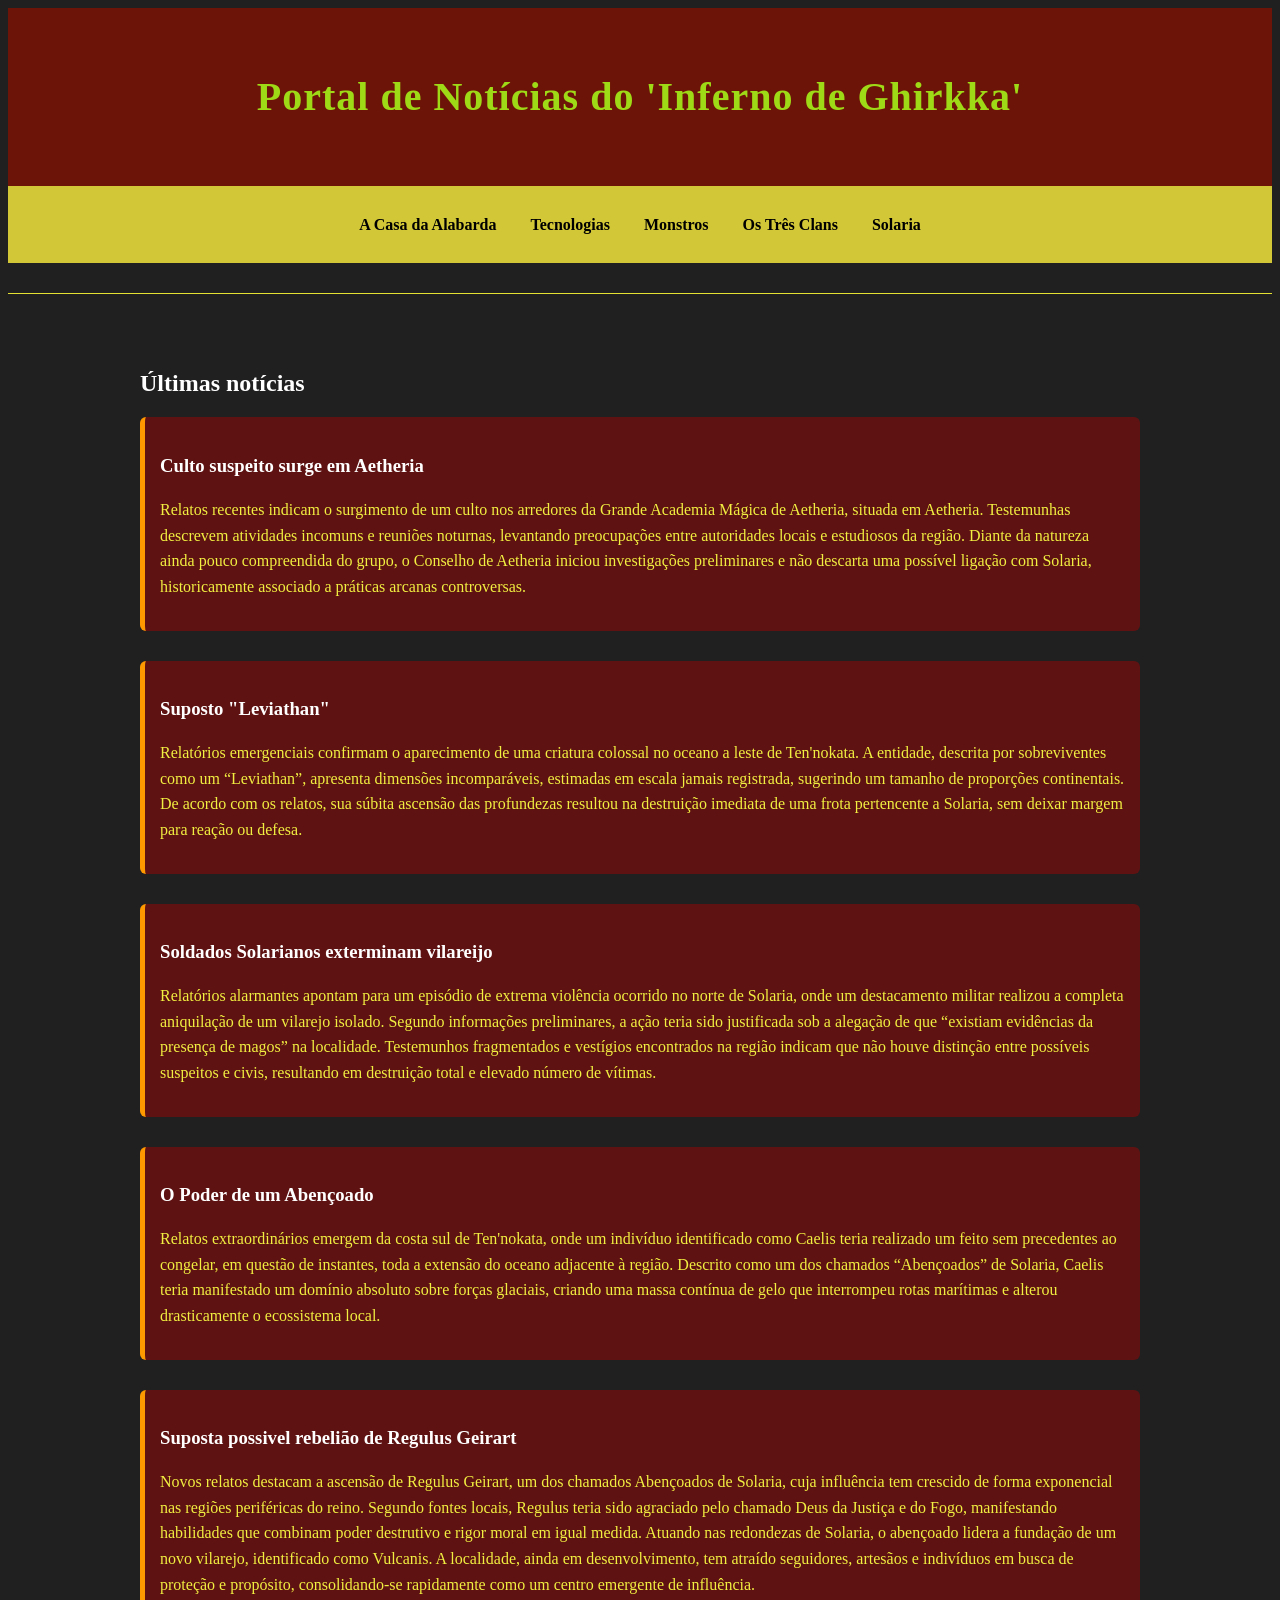
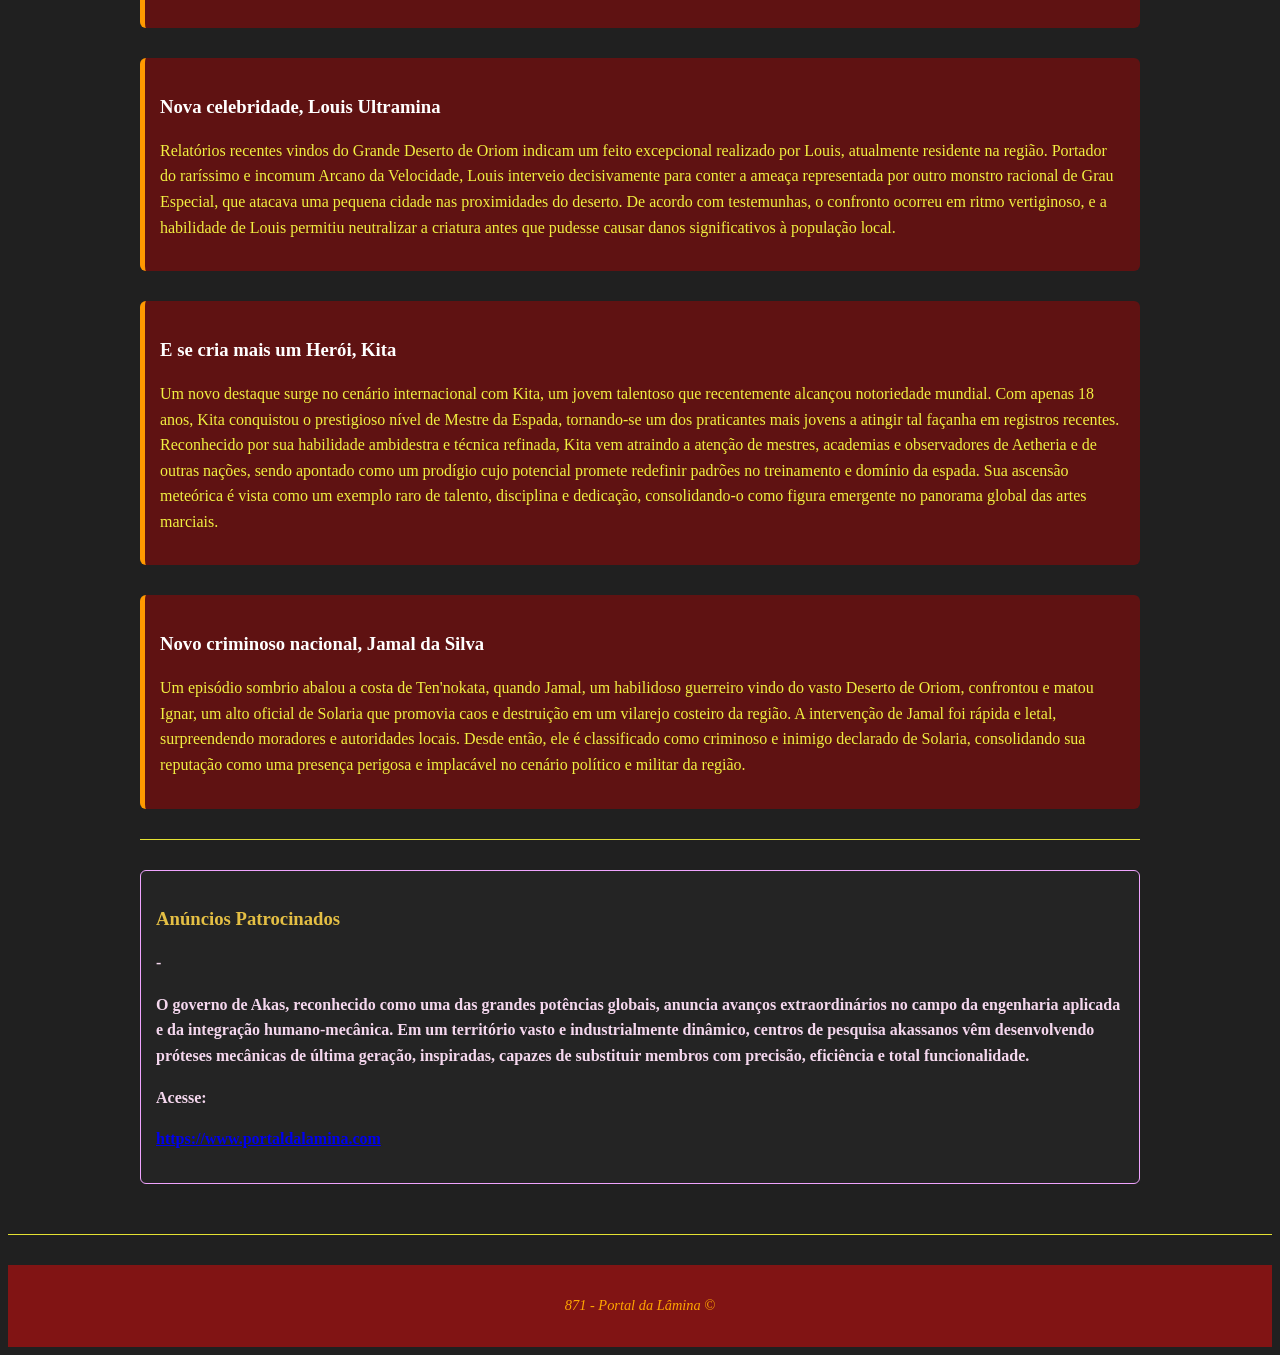
<file: index.html>
<!DOCTYPE html>
<html lang="pt-br">
<head>
    <meta charset="UTF-8">
    <meta name="viewport" content="width=device-width, initial-scale=1.0">
    <title>Exemplo de site com tags semântica</title>
    <link rel="stylesheet" href="style.css">
</head>
<body>

    <!-- <div id="cabecalho" class="cabecalho">
       <h1>Portal de Notícias</h1>
    </div>
    A tag div (division) cria uma divisão no site, porém não é 
    semântic, ou seja, não dá significado para aquele elemento. -->

    <!-- CABEÇALHO -->
    <header>
        <h1>Portal de Notícias do 'Inferno de Ghirkka'</h1>
    </header>

    <!-- MENU DE NAVEGAÇÃO -->
     <nav>
        <ul>
            <li><a href="#">A Casa da Alabarda</a></li>
            <li><a href="#">Tecnologias</a></li>
            <li><a href="#">Monstros</a></li>
            <li><a href="#">Os Três Clans</a></li>
            <li><a href="#">Solaria</a></li>
        </ul>
     </nav>

     <!-- LINHA DIVISÓRIA -->
      <hr>

      <!-- CONTEÚDO PRINCIPAL -->
       <main>
        <section>
            <h2>Últimas notícias</h2>
            <article>
                <h3>Culto suspeito surge em Aetheria</h3>
                <p>
Relatos recentes indicam o surgimento de um culto nos arredores da Grande Academia Mágica de Aetheria, situada em Aetheria.
 Testemunhas descrevem atividades incomuns e reuniões noturnas, levantando preocupações entre autoridades locais e estudiosos da região.
Diante da natureza ainda pouco compreendida do grupo, o Conselho de Aetheria iniciou investigações preliminares
 e não descarta uma possível ligação com Solaria,
 historicamente associado a práticas arcanas controversas.</p>
            </article>
            <article>
                <h3>Suposto "Leviathan"</h3>
                <p>
                    Relatórios emergenciais confirmam o aparecimento de uma criatura colossal no oceano a leste de Ten'nokata.
                     A entidade, descrita por sobreviventes como um “Leviathan”,
                     apresenta dimensões incomparáveis, estimadas em escala jamais registrada, sugerindo um tamanho de proporções continentais.
                     De acordo com os relatos, sua súbita ascensão das profundezas resultou na destruição imediata de uma frota pertencente a Solaria,
                     sem deixar margem para reação ou defesa.</p>
            </article>
            <article>
                <h3>Soldados Solarianos exterminam vilareijo</h3>
                <p>
                    Relatórios alarmantes apontam para um episódio de extrema violência ocorrido no norte de Solaria, onde um destacamento militar realizou a completa aniquilação de um vilarejo isolado. Segundo informações preliminares, a ação teria sido justificada sob a alegação de que “existiam evidências da presença de magos” na localidade.
                    Testemunhos fragmentados e vestígios encontrados na região indicam que não houve distinção entre possíveis suspeitos e civis, resultando em destruição total e elevado número de vítimas.</p>
            </article>
            <article>
                <h3>O Poder de um Abençoado</h3>
                <p>
                    Relatos extraordinários emergem da costa sul de Ten'nokata, onde um indivíduo identificado como Caelis teria realizado um feito sem precedentes ao congelar, em questão de instantes, toda a extensão do oceano adjacente à região.

Descrito como um dos chamados “Abençoados” de Solaria, Caelis teria manifestado um domínio absoluto sobre forças glaciais, criando uma massa contínua de gelo que interrompeu rotas marítimas e alterou drasticamente o ecossistema local.</p>
            </article>
            <article>
                <h3>Suposta possivel rebelião de Regulus Geirart</h3>
                <p>
                    Novos relatos destacam a ascensão de Regulus Geirart, um dos chamados Abençoados de Solaria, cuja influência tem crescido de forma exponencial nas regiões periféricas do reino. Segundo fontes locais, Regulus teria sido agraciado pelo chamado Deus da Justiça e do Fogo, manifestando habilidades que combinam poder destrutivo e rigor moral em igual medida.

Atuando nas redondezas de Solaria, o abençoado lidera a fundação de um novo vilarejo, identificado como Vulcanis. A localidade, ainda em desenvolvimento, tem atraído seguidores, artesãos e indivíduos em busca de proteção e propósito, consolidando-se rapidamente como um centro emergente de influência.</p>
            </article>
            <article>
                <h3>Nova celebridade, Louis Ultramina</h3>
                <p>
Relatórios recentes vindos do Grande Deserto de Oriom indicam um feito excepcional realizado por Louis, atualmente residente na região. Portador do raríssimo e incomum Arcano da Velocidade, Louis interveio decisivamente para conter a ameaça representada por outro monstro racional de Grau Especial, que atacava uma pequena cidade nas proximidades do deserto.

De acordo com testemunhas, o confronto ocorreu em ritmo vertiginoso, e a habilidade de Louis permitiu neutralizar a criatura antes que pudesse causar danos significativos à população local.</p>
            </article>
            <article>
                <h3>E se cria mais um Herói, Kita</h3>
                <p>
Um novo destaque surge no cenário internacional com Kita, um jovem talentoso que recentemente alcançou notoriedade mundial. Com apenas 18 anos, Kita conquistou o prestigioso nível de Mestre da Espada, tornando-se um dos praticantes mais jovens a atingir tal façanha em registros recentes.

Reconhecido por sua habilidade ambidestra e técnica refinada, Kita vem atraindo a atenção de mestres, academias e observadores de Aetheria e de outras nações, sendo apontado como um prodígio cujo potencial promete redefinir padrões no treinamento e domínio da espada. Sua ascensão meteórica é vista como um exemplo raro de talento, disciplina e dedicação, consolidando-o como figura emergente no panorama global das artes marciais.</p>
            </article>
            <article>
                <h3>Novo criminoso nacional, Jamal da Silva </h3>
                <p>
 Um episódio sombrio abalou a costa de Ten'nokata, quando Jamal, um habilidoso guerreiro vindo do vasto Deserto de Oriom, confrontou e matou Ignar, um alto oficial de Solaria que promovia caos e destruição em um vilarejo costeiro da região.

A intervenção de Jamal foi rápida e letal, surpreendendo moradores e autoridades locais. Desde então, ele é classificado como criminoso e inimigo declarado de Solaria, consolidando sua reputação como uma presença perigosa e implacável no cenário político e militar da região.</p>
            </article>
        </section>
        <hr>
         <!-- Conteúdo secundário (Anúncios, assuntos relacionados...) -->
        <aside>
            <h3>Anúncios Patrocinados</h3>
            <p><strong>  - 
            <p>O governo de Akas, reconhecido como uma das grandes potências globais,
                anuncia avanços extraordinários no campo da engenharia aplicada e da integração
                humano-mecânica. Em um território vasto e industrialmente dinâmico, centros de pesquisa
                akassanos vêm desenvolvendo próteses mecânicas de última geração,
                inspiradas, capazes de substituir membros com precisão,
                eficiência e total funcionalidade.</p>
            <p>Acesse:</p>
            <p><a href="https://www.minecraft.net/en-us/store/minecraft-deluxe-collection-pc?OCID=cmmx0j7bkem_SEM_MinecraftAcquisitionBR_GA_Branded_Minecraft-Creative3-GBL&gad_source=1&gad_campaignid=23412967382&gbraid=0AAAAAC-2-qB_b7cat-WWUHyFG_1caP8Cj&gclid=Cj0KCQjwve7NBhC-ARIsALZy9HVAuuzMXBMMWcoiSuXkVeNwb20NVq1zxInljcHwdLKSWUB6uKnZq4caAsr3EALw_wcB&tabs=%7B%22details%22%3A0%7D">https://www.portaldalamina.com</a></p>
            </strong></p>
        </aside>
       </main>
       <hr>
       <!-- RODAPÉ -->
        <footer>
            <p><em>871 - Portal da Lâmina &copy;</em></p>
        </footer>

</body>
</html>
</file>
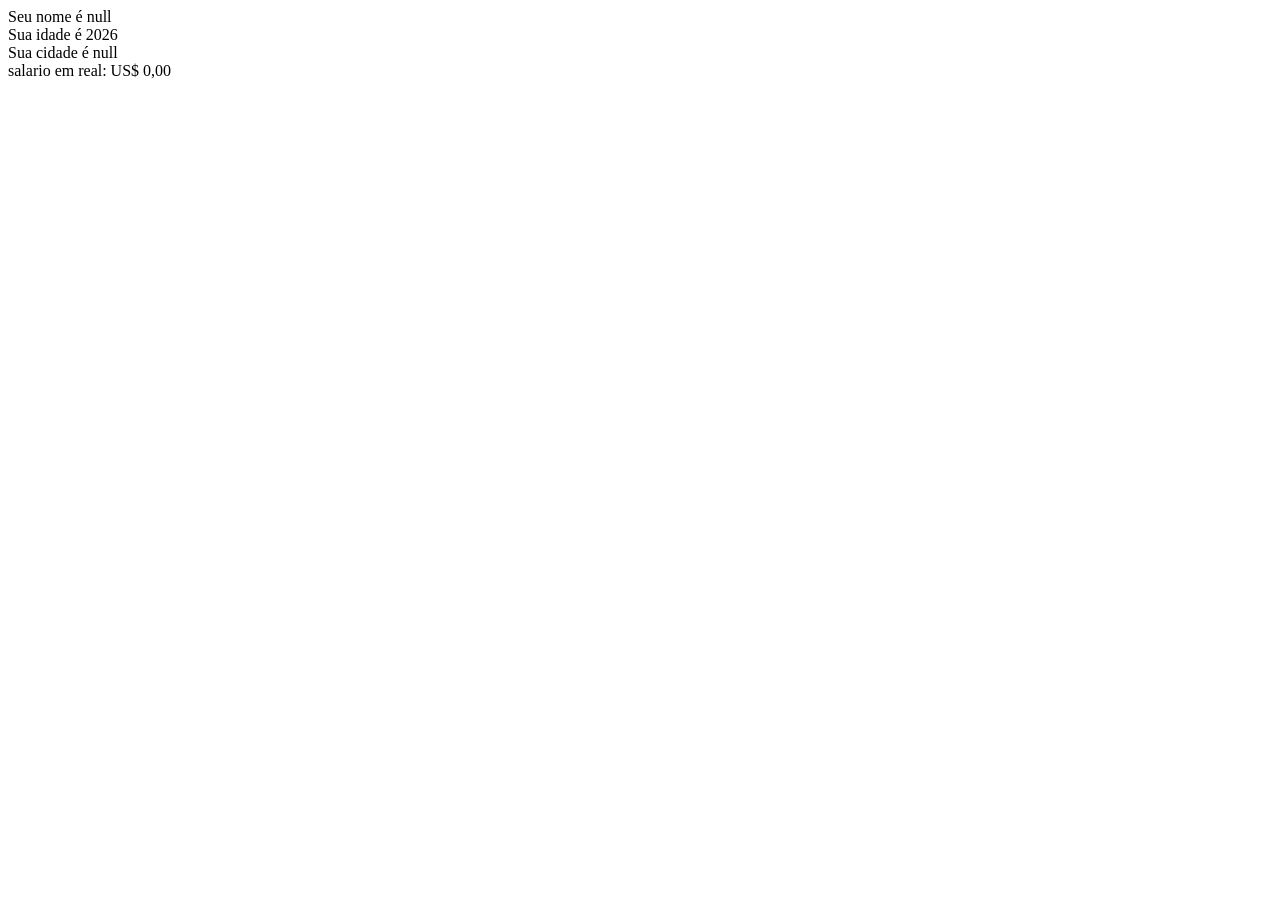
<file: Atividade1-3Bimestre/index.html>
<!DOCTYPE html>
<html lang="en">
<head>
    <meta charset="UTF-8">
    <meta name="viewport" content="width=device-width, initial-scale=1.0">
    <title>Document</title>
</head>
<body>
    
</body>
<script>
 var nome = window.prompt("Digite seu nome: ");
 document.write(`Seu nome é ${nome}`);
 var datanasci = window.prompt("Digite seu ano de nascimento ");
 document.write(`<br>Sua idade é ${2026 - datanasci}`);
 var cidade = window.prompt("Digite sua cidade: ");
 document.write(`<br>Sua cidade é ${cidade}`);
 var salarioReal = window.prompt("Digite seu salário: ");
var salarioDolar = salarioReal * 0.19;
document.write(`<br> salario em real: ${salarioDolar.toLocaleString("pt-BR", { style: "currency", currency: "USD" })}`)
</script>
</html>
</file>
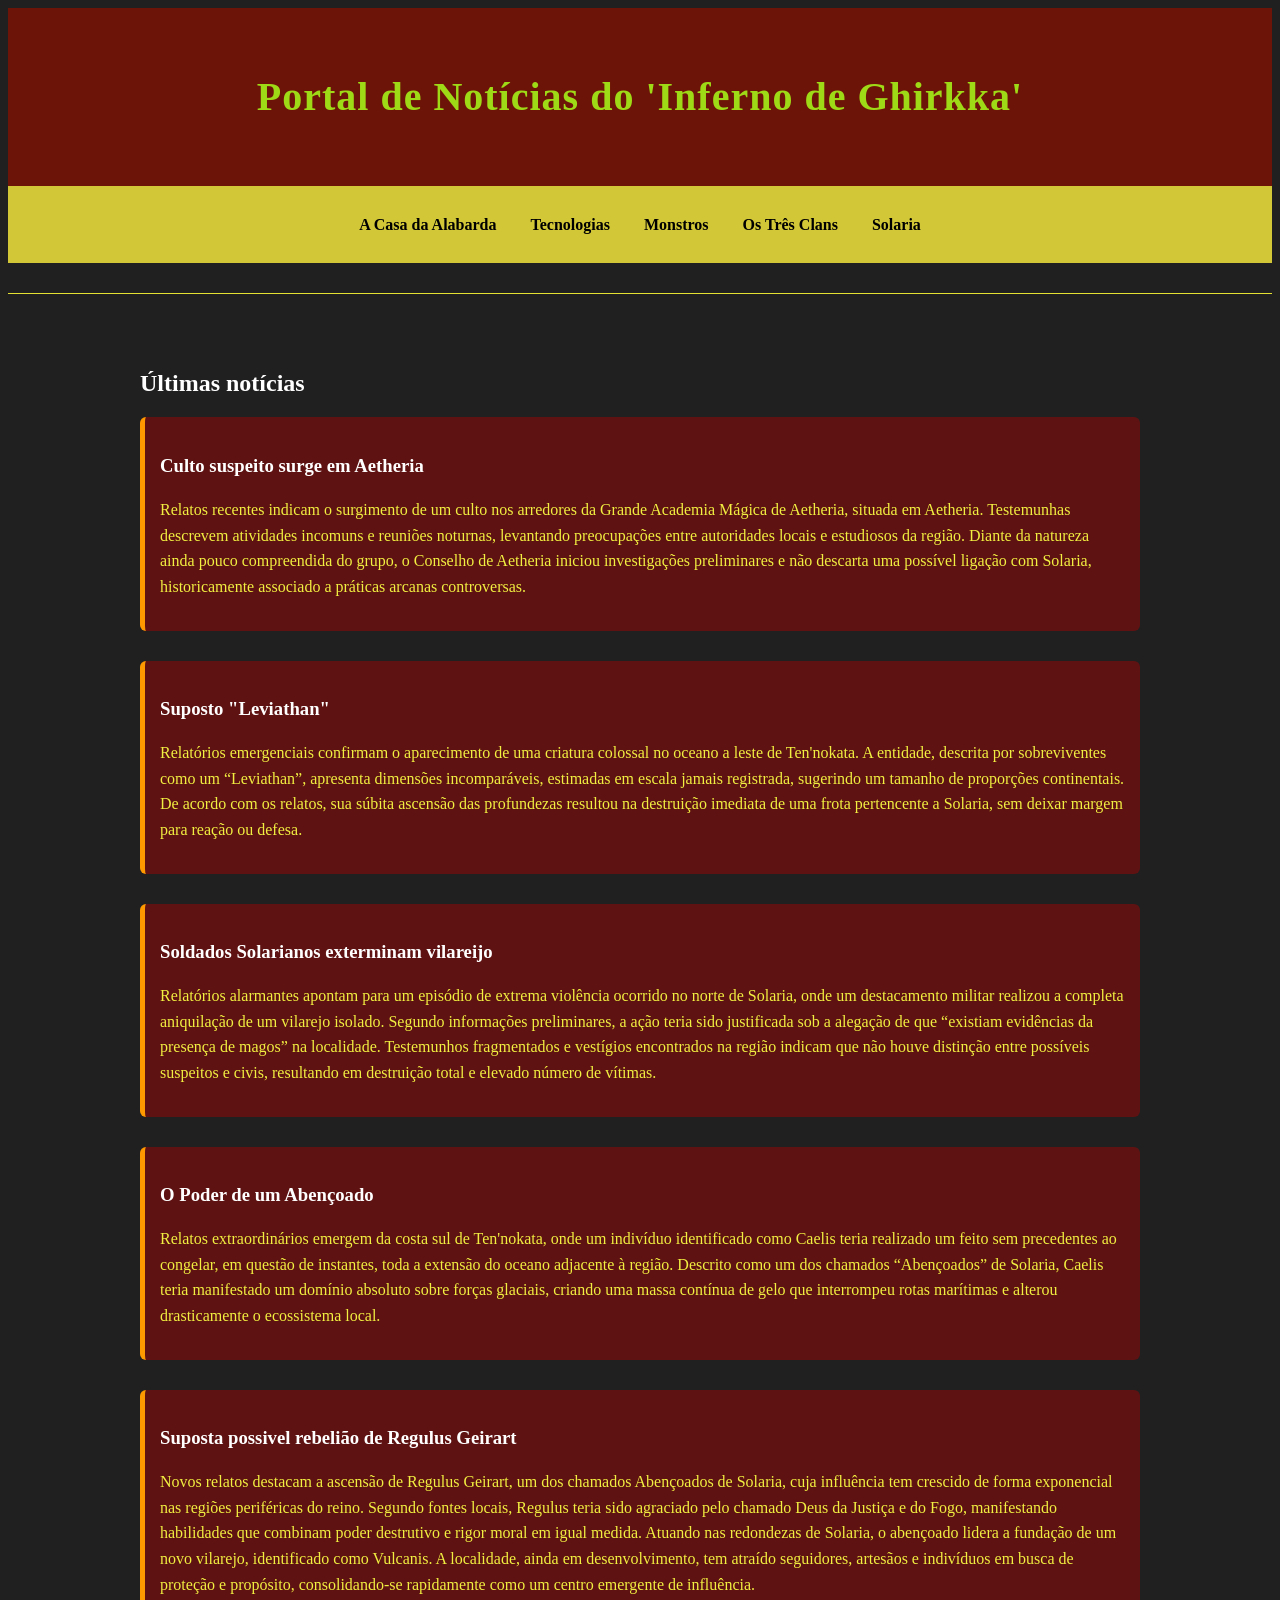
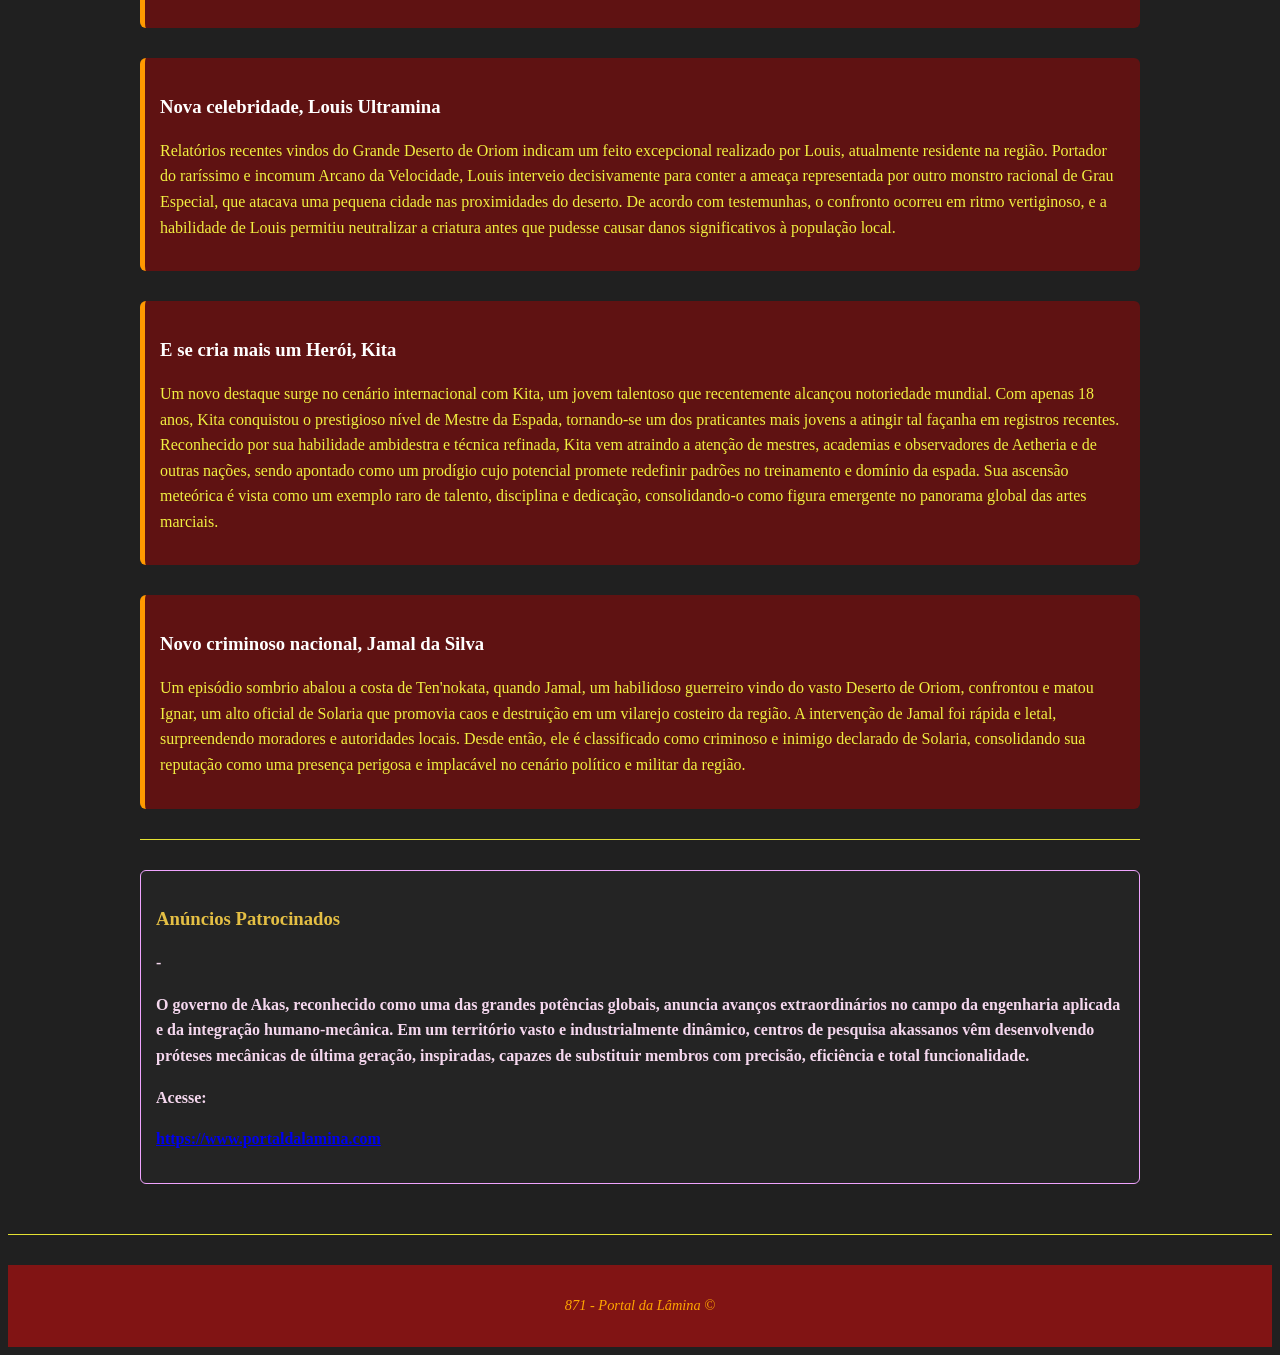
<file: atividadedecasa_aula02_semanti/index.html>
<!DOCTYPE html>
<html lang="pt-br">
<head>
    <meta charset="UTF-8">
    <meta name="viewport" content="width=device-width, initial-scale=1.0">
    <title>Exemplo de site com tags semântica</title>
    <link rel="stylesheet" href="style.css">
</head>
<body>

    <!-- <div id="cabecalho" class="cabecalho">
       <h1>Portal de Notícias</h1>
    </div>
    A tag div (division) cria uma divisão no site, porém não é 
    semântic, ou seja, não dá significado para aquele elemento. -->

    <!-- CABEÇALHO -->
    <header>
        <h1>Portal de Notícias do 'Inferno de Ghirkka'</h1>
    </header>

    <!-- MENU DE NAVEGAÇÃO -->
     <nav>
        <ul>
            <li><a href="#">A Casa da Alabarda</a></li>
            <li><a href="#">Tecnologias</a></li>
            <li><a href="#">Monstros</a></li>
            <li><a href="#">Os Três Clans</a></li>
            <li><a href="#">Solaria</a></li>
        </ul>
     </nav>

     <!-- LINHA DIVISÓRIA -->
      <hr>

      <!-- CONTEÚDO PRINCIPAL -->
       <main>
        <section>
            <h2>Últimas notícias</h2>
            <article>
                <h3>Culto suspeito surge em Aetheria</h3>
                <p>
Relatos recentes indicam o surgimento de um culto nos arredores da Grande Academia Mágica de Aetheria, situada em Aetheria.
 Testemunhas descrevem atividades incomuns e reuniões noturnas, levantando preocupações entre autoridades locais e estudiosos da região.
Diante da natureza ainda pouco compreendida do grupo, o Conselho de Aetheria iniciou investigações preliminares
 e não descarta uma possível ligação com Solaria,
 historicamente associado a práticas arcanas controversas.</p>
            </article>
            <article>
                <h3>Suposto "Leviathan"</h3>
                <p>
                    Relatórios emergenciais confirmam o aparecimento de uma criatura colossal no oceano a leste de Ten'nokata.
                     A entidade, descrita por sobreviventes como um “Leviathan”,
                     apresenta dimensões incomparáveis, estimadas em escala jamais registrada, sugerindo um tamanho de proporções continentais.
                     De acordo com os relatos, sua súbita ascensão das profundezas resultou na destruição imediata de uma frota pertencente a Solaria,
                     sem deixar margem para reação ou defesa.</p>
            </article>
            <article>
                <h3>Soldados Solarianos exterminam vilareijo</h3>
                <p>
                    Relatórios alarmantes apontam para um episódio de extrema violência ocorrido no norte de Solaria, onde um destacamento militar realizou a completa aniquilação de um vilarejo isolado. Segundo informações preliminares, a ação teria sido justificada sob a alegação de que “existiam evidências da presença de magos” na localidade.
                    Testemunhos fragmentados e vestígios encontrados na região indicam que não houve distinção entre possíveis suspeitos e civis, resultando em destruição total e elevado número de vítimas.</p>
            </article>
            <article>
                <h3>O Poder de um Abençoado</h3>
                <p>
                    Relatos extraordinários emergem da costa sul de Ten'nokata, onde um indivíduo identificado como Caelis teria realizado um feito sem precedentes ao congelar, em questão de instantes, toda a extensão do oceano adjacente à região.

Descrito como um dos chamados “Abençoados” de Solaria, Caelis teria manifestado um domínio absoluto sobre forças glaciais, criando uma massa contínua de gelo que interrompeu rotas marítimas e alterou drasticamente o ecossistema local.</p>
            </article>
            <article>
                <h3>Suposta possivel rebelião de Regulus Geirart</h3>
                <p>
                    Novos relatos destacam a ascensão de Regulus Geirart, um dos chamados Abençoados de Solaria, cuja influência tem crescido de forma exponencial nas regiões periféricas do reino. Segundo fontes locais, Regulus teria sido agraciado pelo chamado Deus da Justiça e do Fogo, manifestando habilidades que combinam poder destrutivo e rigor moral em igual medida.

Atuando nas redondezas de Solaria, o abençoado lidera a fundação de um novo vilarejo, identificado como Vulcanis. A localidade, ainda em desenvolvimento, tem atraído seguidores, artesãos e indivíduos em busca de proteção e propósito, consolidando-se rapidamente como um centro emergente de influência.</p>
            </article>
            <article>
                <h3>Nova celebridade, Louis Ultramina</h3>
                <p>
Relatórios recentes vindos do Grande Deserto de Oriom indicam um feito excepcional realizado por Louis, atualmente residente na região. Portador do raríssimo e incomum Arcano da Velocidade, Louis interveio decisivamente para conter a ameaça representada por outro monstro racional de Grau Especial, que atacava uma pequena cidade nas proximidades do deserto.

De acordo com testemunhas, o confronto ocorreu em ritmo vertiginoso, e a habilidade de Louis permitiu neutralizar a criatura antes que pudesse causar danos significativos à população local.</p>
            </article>
            <article>
                <h3>E se cria mais um Herói, Kita</h3>
                <p>
Um novo destaque surge no cenário internacional com Kita, um jovem talentoso que recentemente alcançou notoriedade mundial. Com apenas 18 anos, Kita conquistou o prestigioso nível de Mestre da Espada, tornando-se um dos praticantes mais jovens a atingir tal façanha em registros recentes.

Reconhecido por sua habilidade ambidestra e técnica refinada, Kita vem atraindo a atenção de mestres, academias e observadores de Aetheria e de outras nações, sendo apontado como um prodígio cujo potencial promete redefinir padrões no treinamento e domínio da espada. Sua ascensão meteórica é vista como um exemplo raro de talento, disciplina e dedicação, consolidando-o como figura emergente no panorama global das artes marciais.</p>
            </article>
            <article>
                <h3>Novo criminoso nacional, Jamal da Silva </h3>
                <p>
 Um episódio sombrio abalou a costa de Ten'nokata, quando Jamal, um habilidoso guerreiro vindo do vasto Deserto de Oriom, confrontou e matou Ignar, um alto oficial de Solaria que promovia caos e destruição em um vilarejo costeiro da região.

A intervenção de Jamal foi rápida e letal, surpreendendo moradores e autoridades locais. Desde então, ele é classificado como criminoso e inimigo declarado de Solaria, consolidando sua reputação como uma presença perigosa e implacável no cenário político e militar da região.</p>
            </article>
        </section>
        <hr>
         <!-- Conteúdo secundário (Anúncios, assuntos relacionados...) -->
        <aside>
            <h3>Anúncios Patrocinados</h3>
            <p><strong>  - 
            <p>O governo de Akas, reconhecido como uma das grandes potências globais,
                anuncia avanços extraordinários no campo da engenharia aplicada e da integração
                humano-mecânica. Em um território vasto e industrialmente dinâmico, centros de pesquisa
                akassanos vêm desenvolvendo próteses mecânicas de última geração,
                inspiradas, capazes de substituir membros com precisão,
                eficiência e total funcionalidade.</p>
            <p>Acesse:</p>
            <p><a href="https://www.minecraft.net/en-us/store/minecraft-deluxe-collection-pc?OCID=cmmx0j7bkem_SEM_MinecraftAcquisitionBR_GA_Branded_Minecraft-Creative3-GBL&gad_source=1&gad_campaignid=23412967382&gbraid=0AAAAAC-2-qB_b7cat-WWUHyFG_1caP8Cj&gclid=Cj0KCQjwve7NBhC-ARIsALZy9HVAuuzMXBMMWcoiSuXkVeNwb20NVq1zxInljcHwdLKSWUB6uKnZq4caAsr3EALw_wcB&tabs=%7B%22details%22%3A0%7D">https://www.portaldalamina.com</a></p>
            </strong></p>
        </aside>
       </main>
       <hr>
       <!-- RODAPÉ -->
        <footer>
            <p><em>871 - Portal da Lâmina &copy;</em></p>
        </footer>

</body>
</html>
</file>
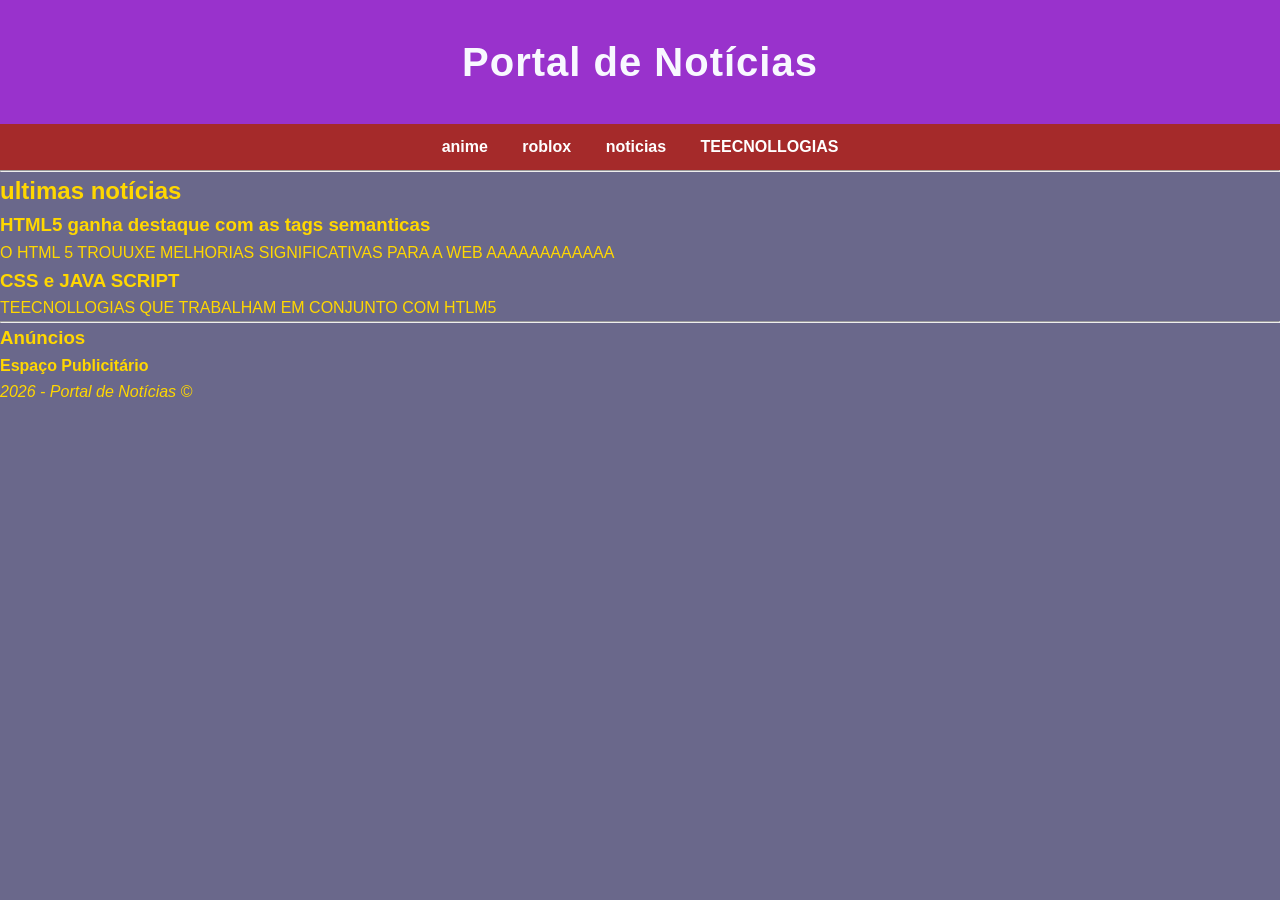
<file: aula-02-semantica-no-html5/index.html>
<!DOCTYPE html>
<html lang="en">
<head>
    <meta charset="UTF-8">
    <meta name="viewport" content="width=device-width, initial-scale=1.0">
    <title>Exemplo de site com tags semânticas</title>
    <link rel="stylesheet" href="style.css">
</head>
<body>
   <header>
    <h1>
        Portal de Notícias
    </h1>
   </header>
  <!-- A tag div (divison) cria uma divisão no site porém não é semânticam ou seja, nao 
     da significado para aquele moment -->
     <!-- Menu de navegalçao -->
    
    <nav>
        <ul>
            <li><a href="#">anime</a></li>
            <li><a href="#">roblox</a></li>
            <li><a href="#">noticias</a></li>
            <li><a href="#">TEECNOLLOGIAS</a></li>
        </ul>
    </nav>
    <!-- Linha divisória -->
    <hr>
    <!-- Conteúdo principal do Site -->
     <main>
        <section>
            <h2>ultimas notícias</h2>
            <article>
                <h3> HTML5 ganha destaque com as tags semanticas </h3>
                <p> O HTML 5 TROUUXE MELHORIAS SIGNIFICATIVAS PARA A WEB AAAAAAAAAAAA</p>

            </article>
            <article>
                <h3>CSS e JAVA SCRIPT</h3>
                <p>TEECNOLLOGIAS QUE TRABALHAM EM CONJUNTO COM HTLM5</p>
            </article>
        </section>
        <!-- LINHA DIVISORIA -->
         <hr>
         <!-- conteudo secundario anuncios etc -->
          <aside>
            <h3>Anúncios</h3>
            <p><strong>Espaço Publicitário</strong></p>
          </aside>
     </main>
     <!-- rodapé -->
      <footer>
        <p><em>2026 - Portal de Notícias &copy;</em></p>
      </footer>
</body>
</html>
</file>
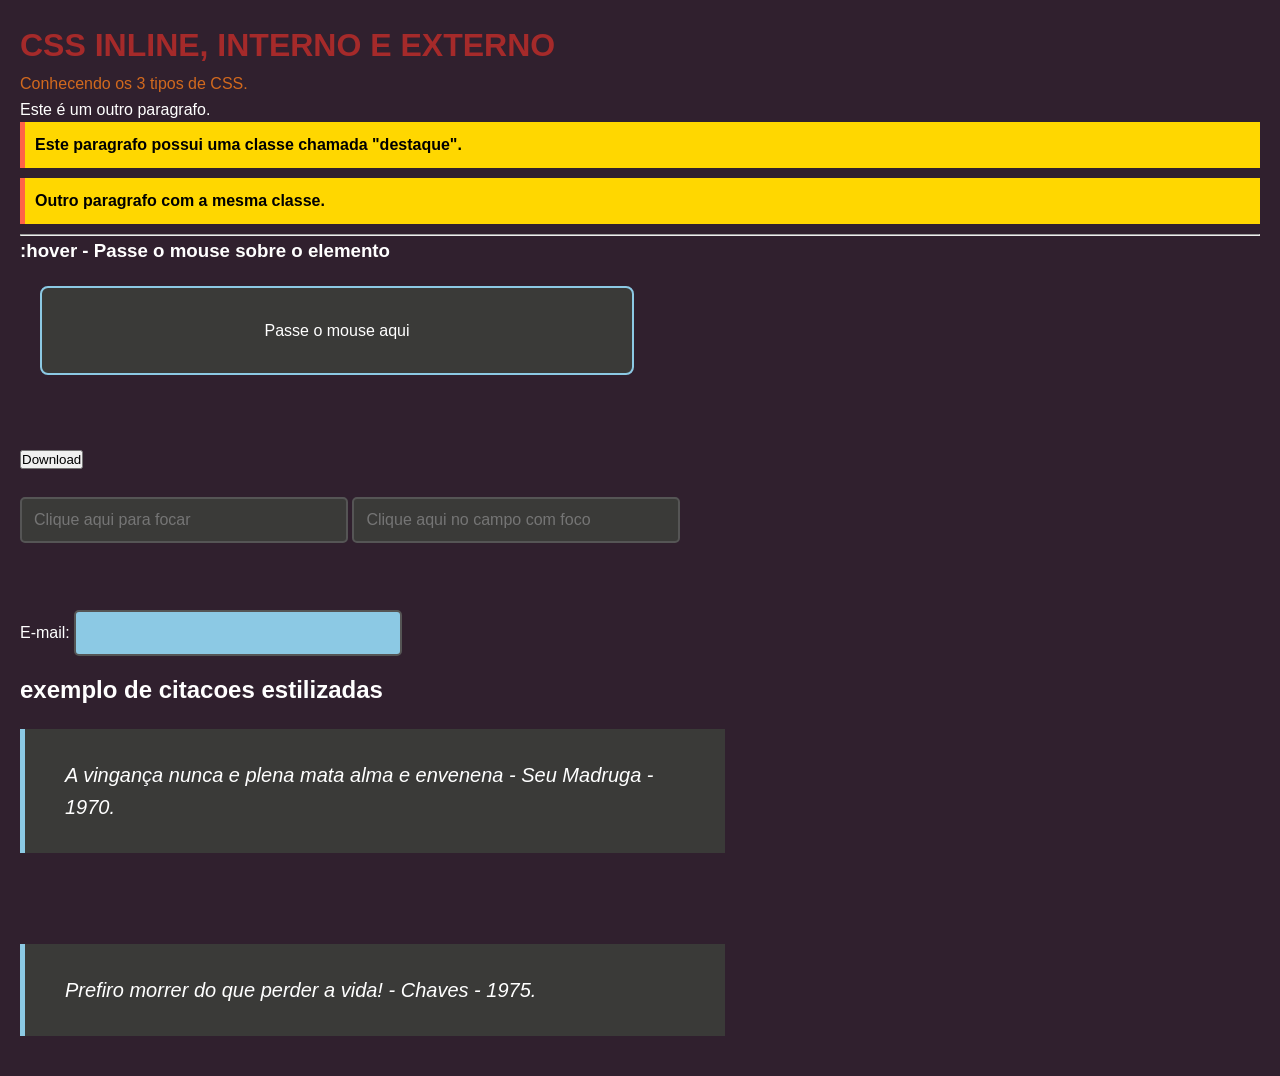
<file: AULA-03-CSS/index.html>
<!DOCTYPE html>
<html lang="en">
<head>
    <meta charset="UTF-8">
    <meta name="viewport" content="width=device-width, initial-scale=1.0">
    <title>CSS Inline, internal e external</title>
    <link rel="stylesheet" href="style.css">
    <style>
        header p{
            color:chocolate;
        }
    </style>
</head>
<body>
    <header>
        <!-- css inline -->
    <h1 style="color: brown;">
        CSS INLINE, INTERNO E EXTERNO
    </h1>
    <p>Conhecendo os 3 tipos de CSS.</p>
    </header>

<p> Este é um outro paragrafo.</p>
<p class="destaque"> Este paragrafo possui uma classe chamada "destaque".</p>
<p class="destaque">Outro paragrafo com a mesma classe. </p>

<hr>

<h3>:hover - Passe o mouse sobre o elemento</h3>

<div class="box">
    Passe o mouse aqui
</div>

<br>
<br>

<button class="btn-download">Download</button>

<br>
<br> 

<form>
<input type="text" placeholder="Clique aqui para focar">
<input type="text" placeholder="Clique aqui no campo com foco">
</form>
<br>
<br>

<label>E-mail:</label>
<input type="email">

<h2>exemplo de citacoes estilizadas
</h2>

<blockquote class = "citacao">
    A vingança nunca e plena mata alma e envenena - Seu Madruga - 1970.

</blockquote>
<br>
<br>

<blockquote class = "citacao">
    Prefiro morrer do que perder a vida! - Chaves - 1975.
</blockquote>

</body>
</html>
</file>
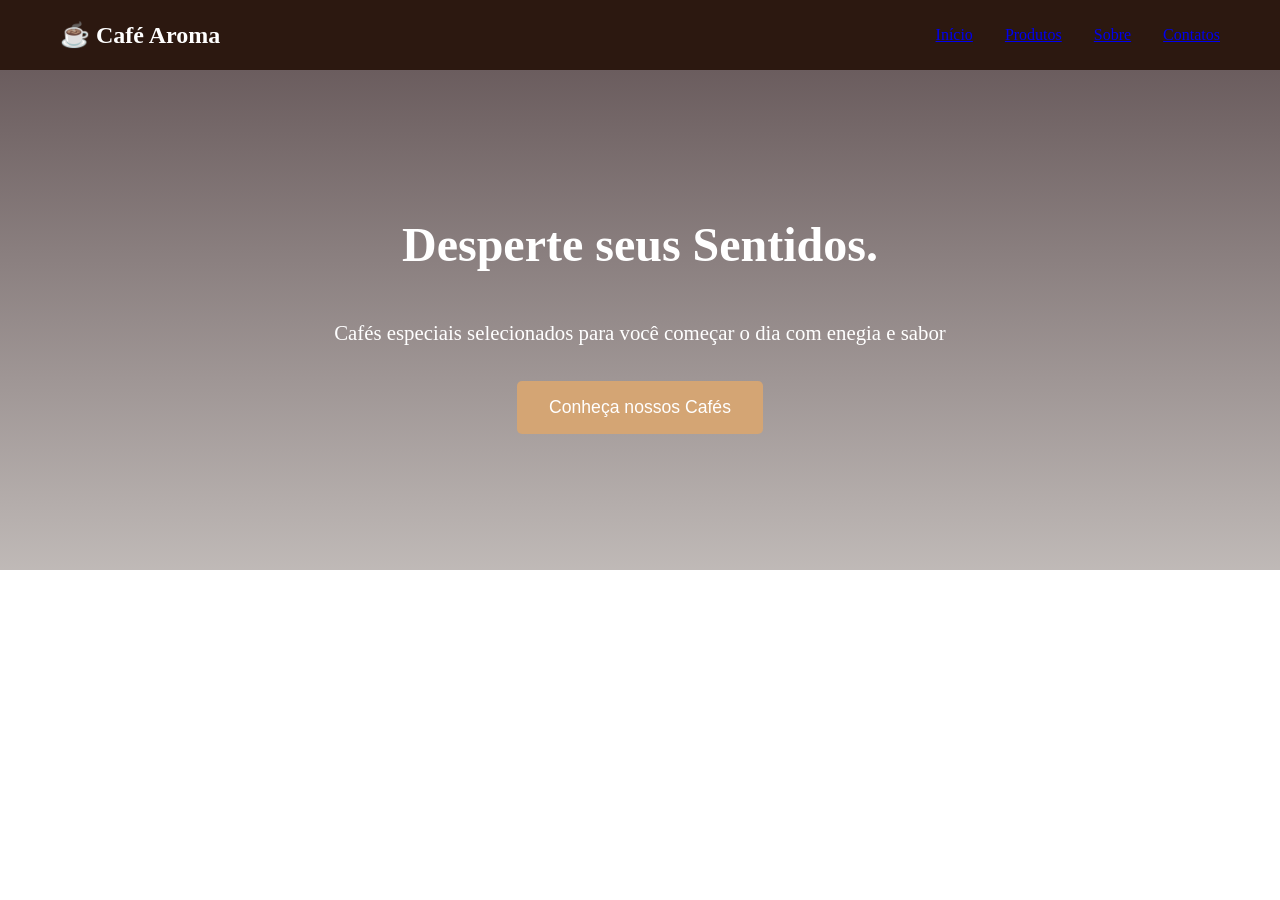
<file: aula-05.2-site-com-fotos/index.html>
<!DOCTYPE html>
<html lang="en">
<head>
    <meta charset="UTF-8">
    <meta name="viewport" content="width=device-width, initial-scale=1.0">
    <title>Café Aroma - Os melhores Cafés</title>
    <link rel="stylesheet" href="style.css">
</head>
<body>
    <header>
        <div class="container">
            <div class="nav">
                <div class="logo">
                    ☕ Café Aroma
                </div>
                <nav>
                    <a href="#home">Início</a>
                    <a href="#produtos">Produtos</a>
                    <a href="#sobre">Sobre</a>
                    <a href="#contato">Contatos</a>
                </nav>
            </div>
        </div>
    </header>

    <main>
        <!-- hero section -->
         <section class="hero">
            <div class="hero-content">
                <h1> Desperte seus Sentidos. </h1>
                <p> Cafés especiais selecionados para você começar o dia com enegia e sabor</p>
                <button class="btn-primary"> Conheça nossos Cafés</button>
            </div>
         </section>
    </main>
</body>
</html>
</file>
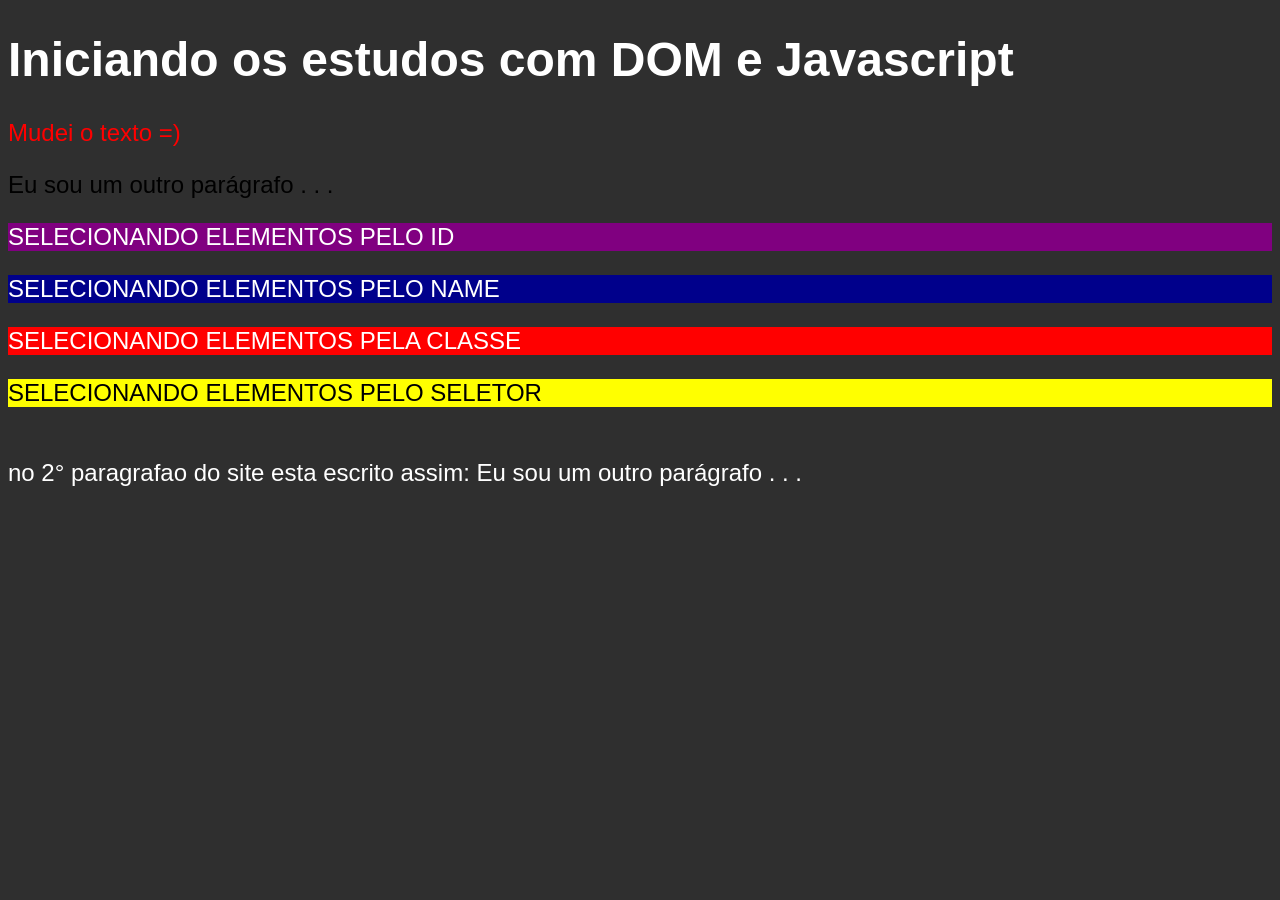
<file: aula-08-manipulacao-do-dom/index.html>
<!DOCTYPE html>
<html lang="en">
<head>
    <meta charset="UTF-8">
    <meta name="viewport" content="width=device-width, initial-scale=1.0">
    <title>selecionando elementos do DOM</title>
    <!-- Importando o CSS -->
    <link rel="stylesheet" href="styles.css">
</head>
<body>

    <h1>Iniciando os estudos com DOM e Javascript</h1>
    <p> Capturando o primeiro elemento do DOM com JavaScript</p>
    <p>Eu sou um outro parágrafo . . .</p>
    <p id="paragrafoID">paragrafo1</p>
    <p name="paragrafoNAME">paragrafo2</p>
    <p class="paragrafoCLASS">paragrafo3</p>
    <p id="query">paragrafo4</p>
    <script src="script.js"></script>
</body>
</html>
</file>
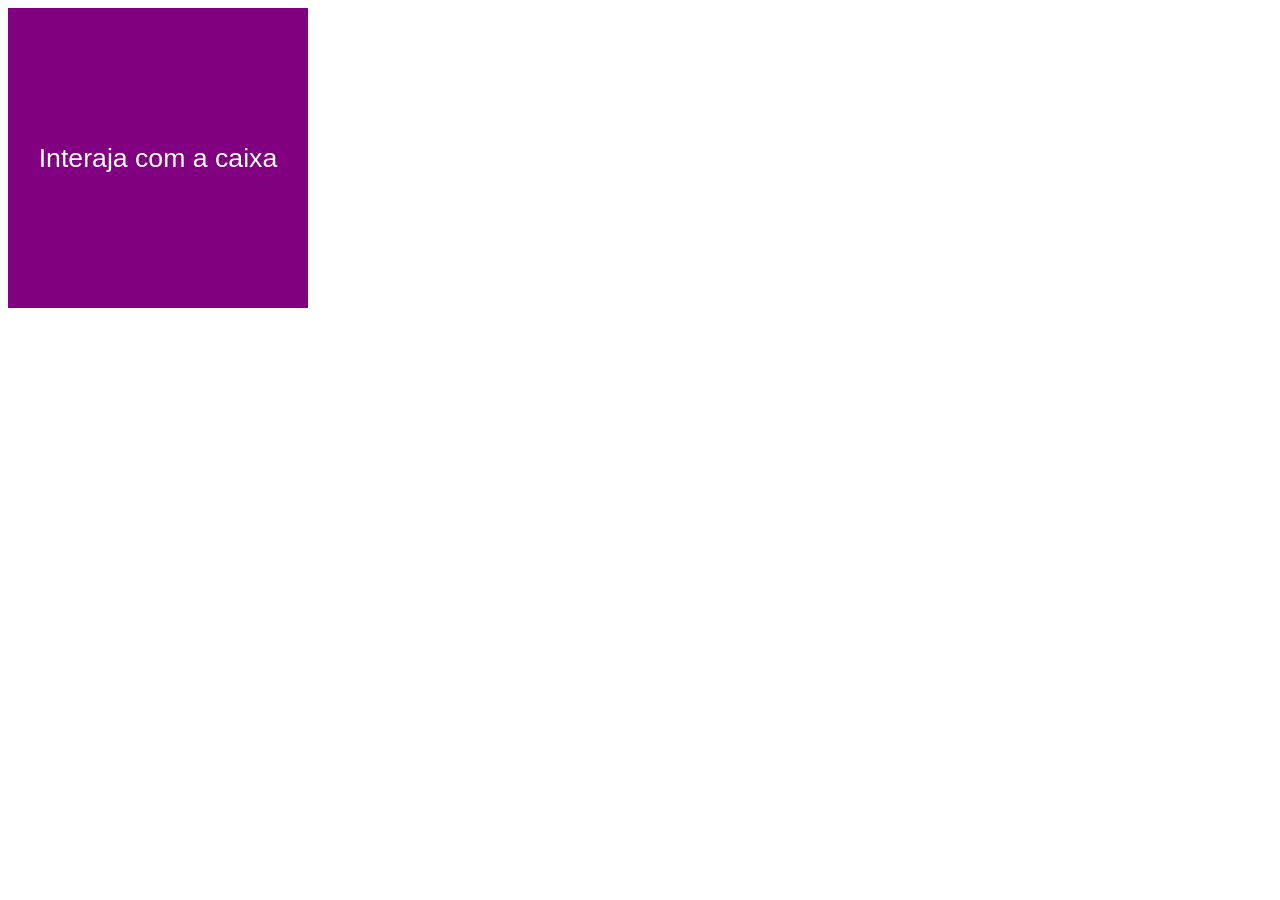
<file: aula-08-funcoes/caixa-magica/index.html>
<!DOCTYPE html>
<html lang="en">
<head>
    <meta charset="UTF-8">
    <meta name="viewport" content="width=device-width, initial-scale=1.0">
    <title>DOM - Eventos e Funçõest</title>
    <!-- importação do CSS -->
    <link rel="stylesheet" href="style.css">
</head>
<body>
    <!-- caixa magica -->
     <div id="caixaMagica">
        Interaja com a caixa mágica!
     </div>
     <!-- importacao do javascript -->
     <script src="script.js"></script>
</body>
</html>
</file>
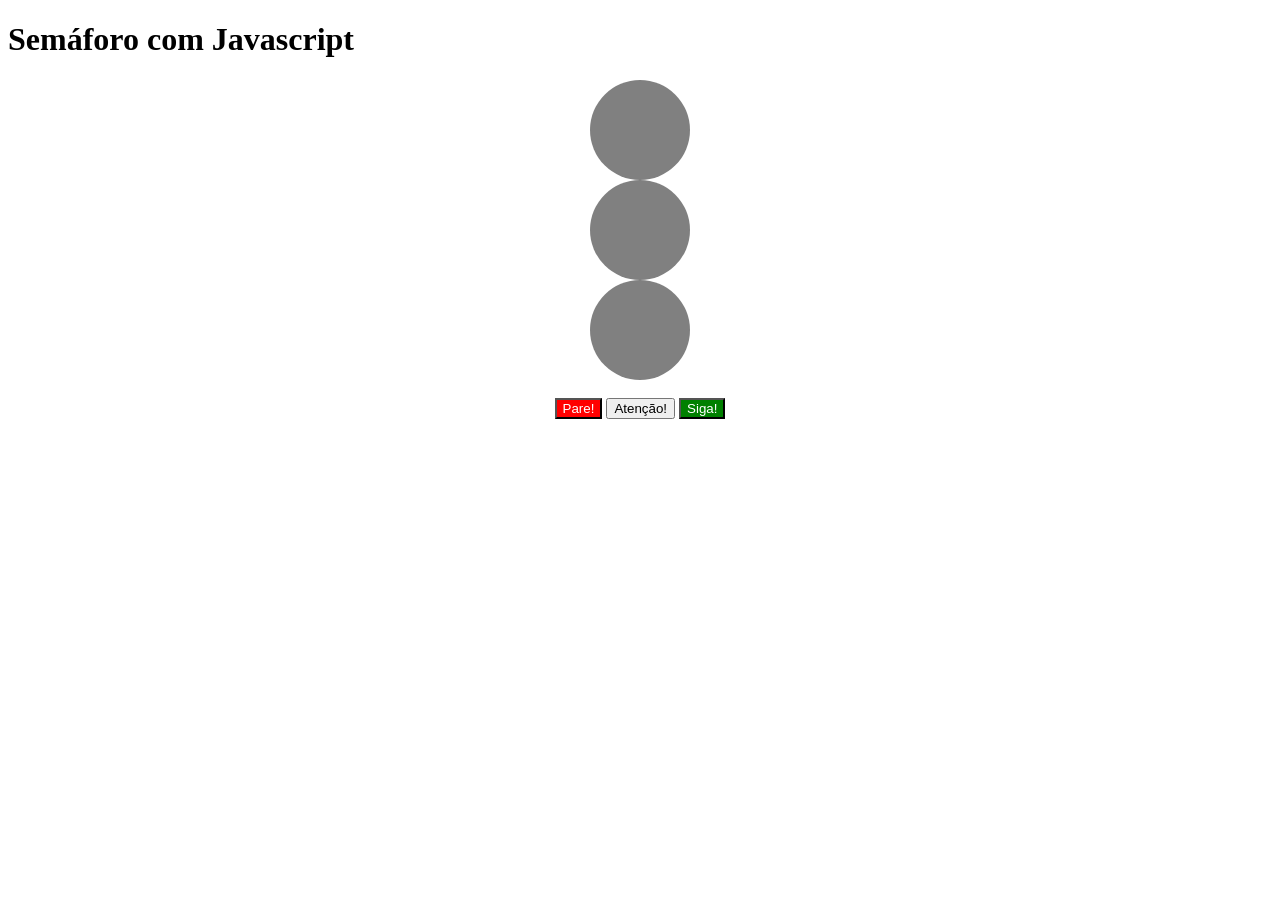
<file: aula-08-funcoes/semaforo/index.html>
<!DOCTYPE html>
<html lang="en">
<head>
    <meta charset="UTF-8">
    <meta name="viewport" content="width=device-width, initial-scale=1.0">
    <title>Semáforo com Javascript</title>
    <!-- importando css -->
    <link rel="stylesheet" href="style.css">
</head>
<body>
    <h1>Semáforo com Javascript</h1>

    <div class="container">
        <div class="semaforo">
            <div class="luz" id="parar"></div>
            <div class="luz" id="atencao"></div>
            <div class="luz" id="seguir"></div>
        </div>
        <br>
        <!-- botoes -->
        <div>
            <button onclick = "parar()" id="btnPare">Pare!</button>
            <button onclick = "atencao()" id="btnAtencao">Atenção!</button>
            <button onclick = "seguir()" id="btnSiga">Siga!</button>
        </div>
    </div>

    <!-- Importando o arquivo javascript -->
    <script src="script.js"></script>
</body>
</html>
</file>
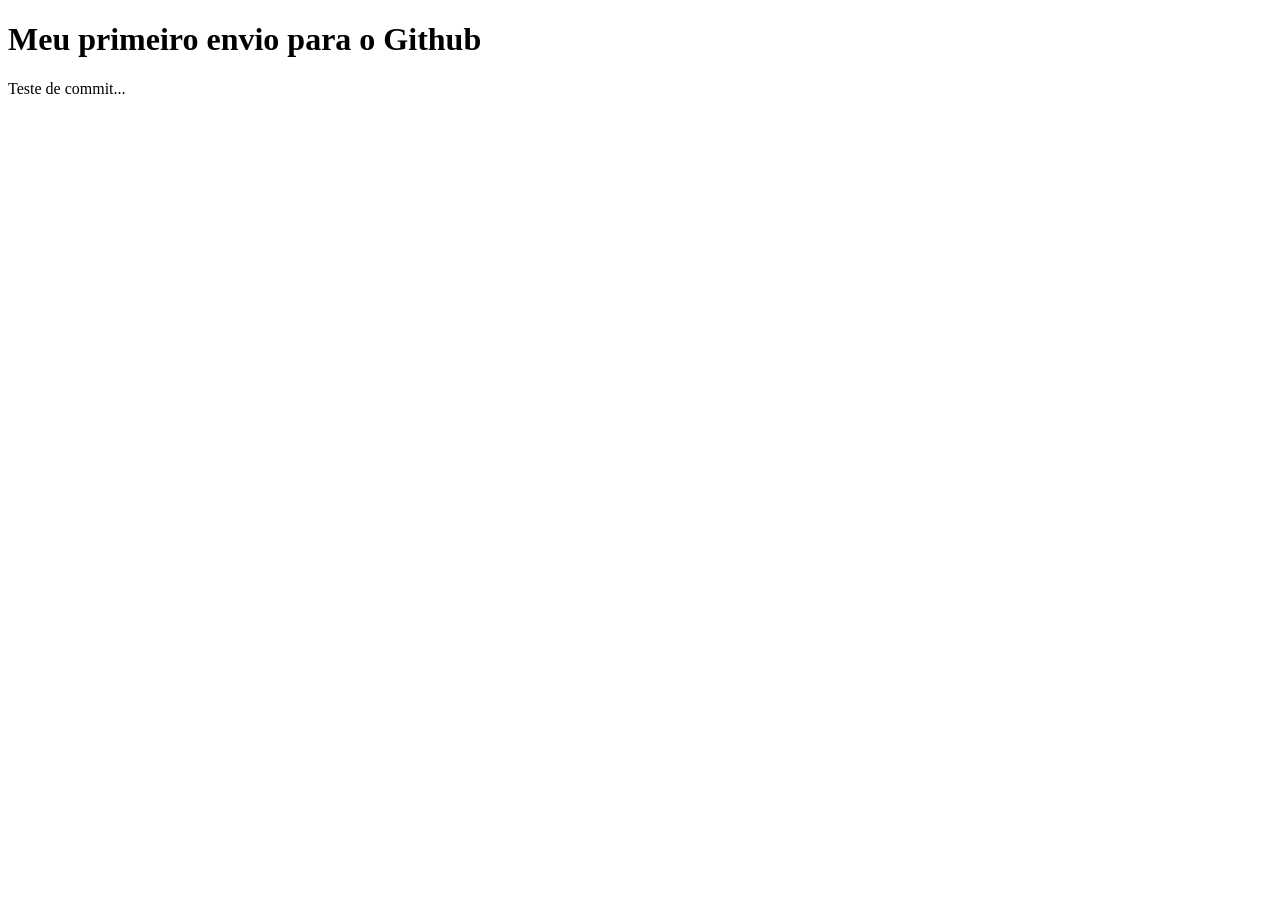
<file: teste-de-commit.html>
<!DOCTYPE html>
<html lang="pt-br">
<head>
    <meta charset="UTF-8">
    <meta name="viewport" content="width=device-width, initial-scale=1.0">
    <title>Teste de Commit para o Github</title>
</head>
<body>
    <h1>Meu primeiro envio para o Github</h1>
    <p>Teste de commit...</p>
</body>
</html>
</file>
<file: style.css>
/* CONFIGURAÇÃO UNIVERSAL */

* {
   margin: 3;
   padding: 0;
}
 /* Estilos gerais do site */
body{
    font-family: Georgia, 'Times New Roman', Times, serif, Helvetica, sans-serif;
    background-color: rgb(32, 32, 32);
    color: rgb(245, 215, 238);
    line-height: 1.6;
}
header{
    background-color: rgb(109, 20, 8);
    color: rgb(159, 218, 22);
    text-align: center;
    padding: 30px 20px;
}
header h1{
    font-size: 2.5em;
    letter-spacing: 1px;
}
/* MENU DE NAVEGAÇÃO */
nav{
    background-color: rgb(209, 199, 55);
    padding: 10px;
}
.container {
    display: flex;
    max-width: 1200px;
    margin: 40px auto;
    gap: 20px;
}
nav ul{
    list-style: none;
    text-align: center;
}
nav ul li{
    /* coloca elementos em linha */
    display: inline;
    margin: 0 15px;
}
nav ul li a{
    color: rgb(0, 0, 0);
    text-decoration: none;
    font-weight: bold;
}
 /* hover serve para pintar e adicionar _ no texto qnd passa o mousse */
nav ul li a:hover{
    text-decoration: underline;
    color: rgba(255, 255, 255, 0.897);
}
/* LINHAS HORIZONTAIS */
hr{
    height: 1px;
    border: none;
    background-color: #e4e132;
    margin: 30px 0;
}
/* CONTEÚDO PRINCIPAL */
main{
    max-width: 1000px;
    margin: 0 auto;
    padding: 20px;
    flex: 3;
}
/* SEÇÕES */
section h2{
     font: size 1.8em;
     margin-bottom: 15px;
     color: rgb(255, 255, 255);
}
/* ARTIGOS */
article{
    background-color: rgb(95, 18, 18);
    border-radius: 6px;
    padding: 15px;
    margin-bottom: 30px;
    border-left: 5px solid #ff9900;
}
article h3{
    margin-bottom: 8px;
    color: #ffffff;
}
article p{
    color: #f1ef41;
}
/* CONTEÚDO RELACIONADO OU SECUNDÁRIO */
aside{
    background-color: #242424;
    padding: 15px;
    border-radius: 6px;
    border: 1px solid #f0a4ff;
    flex: 1;
}
aside h3{
    margin-bottom: 10px;
    color: hsl(46, 75%, 58%);
}
/* RODAPÉ */
footer{
    background-color: rgb(129, 20, 20);
    color: rgb(255, 166, 0);
    text-align: center;
    padding: 15px;
    font-size: 0.9em;
}
</file>
<file: atividadedecasa_aula02_semanti/style.css>
/* CONFIGURAÇÃO UNIVERSAL */

* {
   margin: 3;
   padding: 0;
}
 /* Estilos gerais do site */
body{
    font-family: Georgia, 'Times New Roman', Times, serif, Helvetica, sans-serif;
    background-color: rgb(32, 32, 32);
    color: rgb(245, 215, 238);
    line-height: 1.6;
}
header{
    background-color: rgb(109, 20, 8);
    color: rgb(159, 218, 22);
    text-align: center;
    padding: 30px 20px;
}
header h1{
    font-size: 2.5em;
    letter-spacing: 1px;
}
/* MENU DE NAVEGAÇÃO */
nav{
    background-color: rgb(209, 199, 55);
    padding: 10px;
}
.container {
    display: flex;
    max-width: 1200px;
    margin: 40px auto;
    gap: 20px;
}
nav ul{
    list-style: none;
    text-align: center;
}
nav ul li{
    /* coloca elementos em linha */
    display: inline;
    margin: 0 15px;
}
nav ul li a{
    color: rgb(0, 0, 0);
    text-decoration: none;
    font-weight: bold;
}
 /* hover serve para pintar e adicionar _ no texto qnd passa o mousse */
nav ul li a:hover{
    text-decoration: underline;
    color: rgba(255, 255, 255, 0.897);
}
/* LINHAS HORIZONTAIS */
hr{
    height: 1px;
    border: none;
    background-color: #e4e132;
    margin: 30px 0;
}
/* CONTEÚDO PRINCIPAL */
main{
    max-width: 1000px;
    margin: 0 auto;
    padding: 20px;
    flex: 3;
}
/* SEÇÕES */
section h2{
     font: size 1.8em;
     margin-bottom: 15px;
     color: rgb(255, 255, 255);
}
/* ARTIGOS */
article{
    background-color: rgb(95, 18, 18);
    border-radius: 6px;
    padding: 15px;
    margin-bottom: 30px;
    border-left: 5px solid #ff9900;
}
article h3{
    margin-bottom: 8px;
    color: #ffffff;
}
article p{
    color: #f1ef41;
}
/* CONTEÚDO RELACIONADO OU SECUNDÁRIO */
aside{
    background-color: #242424;
    padding: 15px;
    border-radius: 6px;
    border: 1px solid #f0a4ff;
    flex: 1;
}
aside h3{
    margin-bottom: 10px;
    color: hsl(46, 75%, 58%);
}
/* RODAPÉ */
footer{
    background-color: rgb(129, 20, 20);
    color: rgb(255, 166, 0);
    text-align: center;
    padding: 15px;
    font-size: 0.9em;
}
</file>
<file: aula-02-semantica-no-html5/style.css>
*{
    margin: 0;
    padding: 0;
}

body{
    font-family: Arial, Helvetica, sans-serif;
    background-color: rgb(106, 104, 139);
color: gold;
line-height: 1.6;
}
header {
    background-color: darkorchid;
color: ghostwhite;
text-align: center;
padding: 30px 20px;
}
header h1{
    font-size: 2.5em;
    letter-spacing: 1px;

}

nav{
background-color: brown;
padding: 10px;
}
nav ul {
    list-style: none;
    text-align: center;
}
nav ul li{
    display: inline;
    margin: 0 15px;
}
nav ul li a{
    color: white;
    text-decoration: none;
    font-weight: bold;
}
nav ul li a: hover{
    text-decoration: underline;
    color: black;
}
</file>
<file: AULA-03-CSS/style.css>
/* Estilos Univerais */
*{
    margin: 0;
    padding: 0;
    
}
/* estilos gerais */
body{
    font-family: "Arial";
    background-color: #30202e;
    color: #ffffff;
    padding: 20px;
    line-height: 1.6;
}

.destaque{
    background-color: #ffd700;
    color: black;
    padding: 10px;
    margin-bottom: 10px;
    border-left: 5px solid #ff6347;
    font-weight: bold;
}

.box{
    width: 530px;
    background-color: #3a3a38;
    padding: 30px;
    text-align: center;
    border: 2px solid #8cc9e4;
    border-radius: 8px;
    margin: 20px;
    cursor: pointer;
    transition: all 0.3s ease;
}
/* será executado quando passar o mouse em cima */
.box:hover{
    background-color: crimson;
    border-color: #8cc9e4;
    color: #30302e;
    transform: scale(0.9);
}

.btn-downlad{
    background-color: greenyellow;
    color:white;
    padding: 15px 30px;
    border: none;
    border-radius: 5px;
    font-size: 16px;
    cursor: pointer;
    transition: background-color 0.3s ease;
}

.btn-download:hover{
    background-color: #2f7533;
}

input{
    width: 300px;
    padding: 12px;
    margin-bottom: 15px;
    border: 2px solid #555;
    border-radius: 5px;
    background-color: #3a3a38;
    color: #ffffff;
    font-size: 16px;
    transition: border-color 0.3s ease,
    box-shadow 0.3s ease;
    
}

input:focus{
    outline: none;
    border-color: #8cc9e4;
    box-shadow: 0 0 10px rgba(140, 201, 228, 0.5);


}

/* selecionando uma inpur pelo seu tipo */

input[type="email"] {
    background-color: #8cc9e4;
    color: #000000;
}

/* Citações personalizadas com ::before ::after */

.citacao{
    width: 620px;
    position: relative;
    padding: 30px 40px;
    background-color: #3a3a38;
    border-left: 5px solid #8cc9e4;
    font-style: italic;
    font-size: 20px;
    margin: 20px 0;
    
}
</file>
<file: aula-05.2-site-com-fotos/style.css>
* {
    margin: 0;
    padding: 0;
    box-sizing: border-box;

}

body {
    font-family: "Segoe UI";
    line-height: 1.6;
    color: #333;
}

.container {
    max-width: 1200px;
    margin: 0 auto;
    padding: 0 20px;
}

header {
    background-color: #2c1810;
    color: white;
    padding: 1rem 0;
    position: sticky;
    top: 0;
    z-index: 100;
    box-shadow: 0 5px 5px #rgba(0, 0, 0, 0.3);
    width: 100%;
}

.nav{
    display: flex;
    justify-content: space-between;
    align-items: center;

}
.logo {
    font-size: 1.5rem;
    font-weight: bold;
}
nav {
    display: flex;
    gap: 2rem;
}
nav{
    color:white;
    text-decoration: none;
}
nav a:hover {
    color:#d4a574
}
/* hero section */

.hero {
    background: linear-gradient(rgba(44, 24, 26, 0.7), rgba(44, 24, 16, 0.3)), url(https://images.unsplash.com/photo-1495474472287-4d71bcdd2085?w=1200&h=600&fit=crop
);
    height: 500px;
    display: flex;
    justify-content: center;
    align-items: center;
    color: white;
    text-align: center;
    background-size: cover;
    background-position: center;
}
.hero-content h1 {
    font-size: 3rem;
    margin-bottom: 2rem;
}
.hero-content p {
    font-size: 1.3rem;
    margin-bottom: 2rem;
}
.btn-primary{
    background-color: #d4a574;
    color:white;
    padding: 1rem 2rem;
    border: none;
    border-radius: 5px;
    font-size: 1.1rem;
    cursor: pointer;
}
.btn-primary:hover {
    background-color: #b8935f;
    scale: 0.99;
}
</file>
<file: aula-08-manipulacao-do-dom/styles.css>
body {
    background-color: rgb(68, 125, 199);
    color: #ffffff;
    font: normal 18pt Arial;
}
</file>
<file: aula-08-funcoes/caixa-magica/style.css>
/* CSS */
div#caixaMagica {
    font: normal 20pt Arial;
    background-color: purple;
    color: white;
    width: 300px;
    height: 300px;
    text-align: center;
    line-height: 300px;
}
</file>
<file: aula-08-funcoes/semaforo/style.css>
/* CSS */

.container {
    display: flex;
    flex-direction: column;
    justify-content: center;
    align-items: center;
}

.luz {
    background-color: gray;
    width: 100px;
    height: 100px;
    border-radius: 50%;
}
button#btnPare {
    background-color: red;
    color: white;
}
button#btnAtenção {
    background-color: yellow;
    color: black;
}
button#btnSiga {
    background-color: green;
    color: white;
}
</file>
